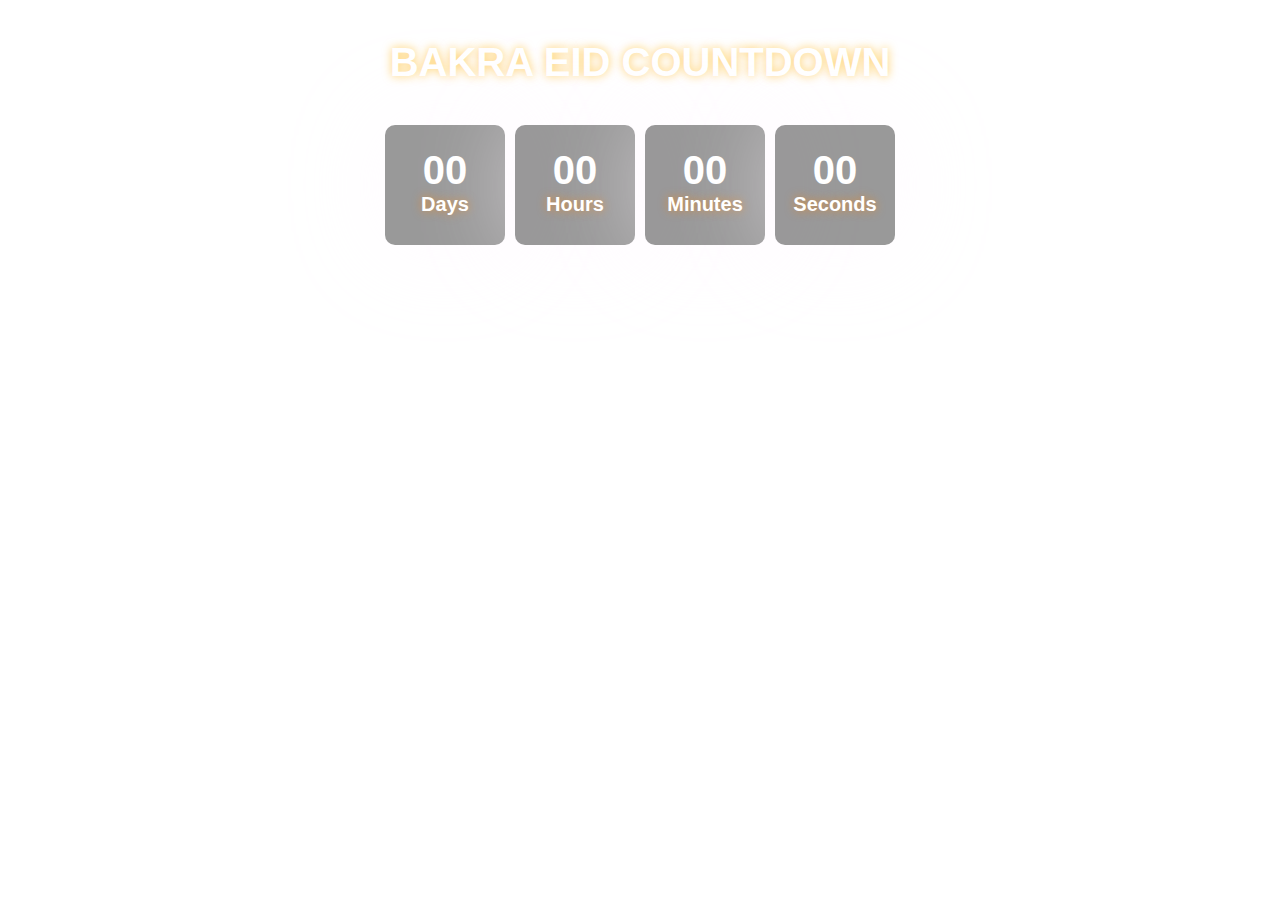
<file: count-down/index.html>
<!DOCTYPE html>
<html lang="en">
<head>
    <meta charset="UTF-8">
    <meta name="viewport" content="width=device-width, initial-scale=1.0">
    <title>BAKRA EID  COUNT DOWN</title>
    <link rel="stylesheet" href="style.css">
    <style>
      
        
    </style>
</head>
<body>
     <h1>BAKRA EID COUNTDOWN</h1>
     <div class="container">
        <div class="box"><span id="days">00</span><span class="heading" >Days</span></div>
        <div class="box" ><span id="hours">00</span><span class="heading" >Hours</span></div>
        <div class="box"><span id="minutes">00</span><span class="heading" >Minutes</span></div>
        <div class="box"><span id="seconds">00</span><span class="heading" >Seconds</span></div>
     </div>
</body>
<script src="index.js"></script>
</html>
</file>
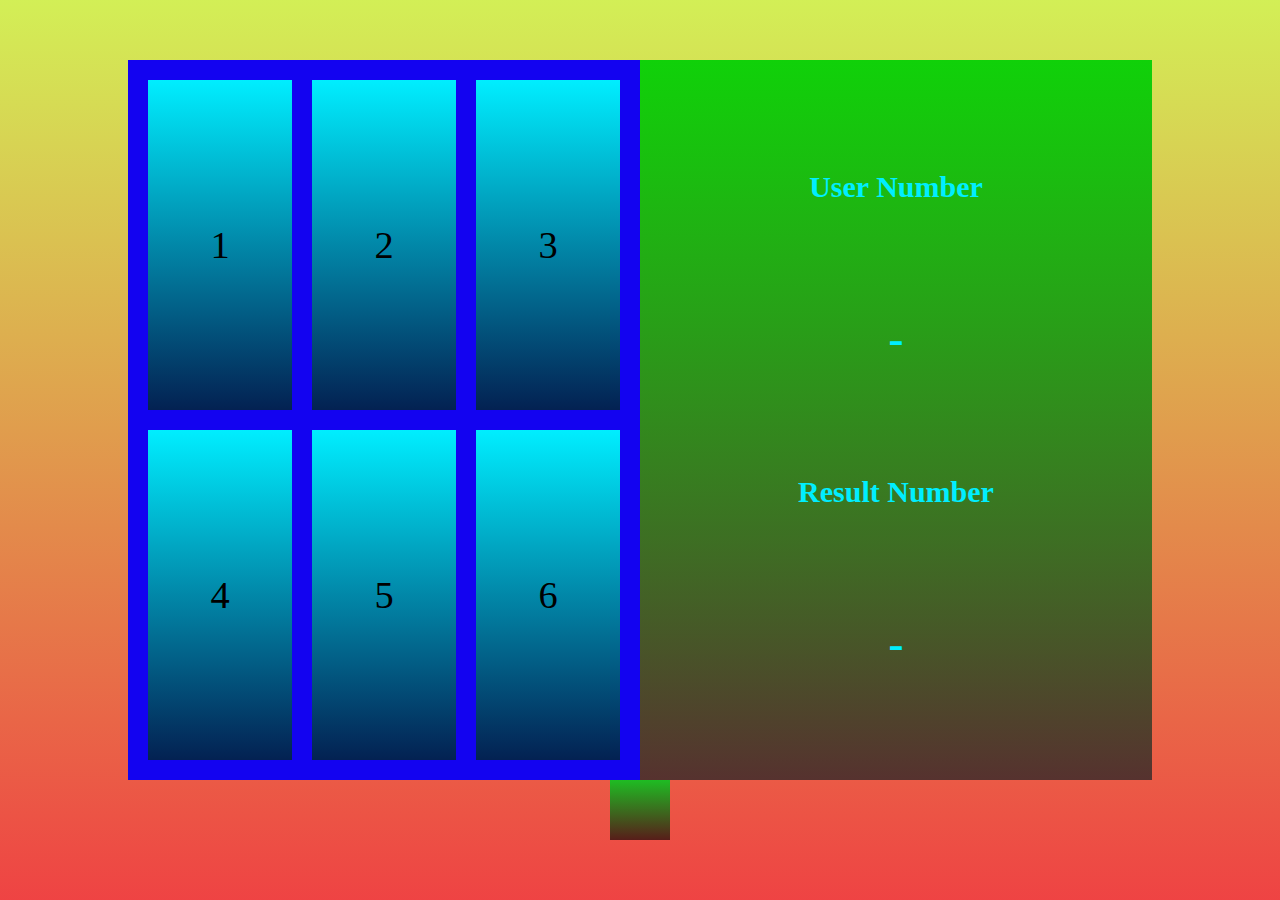
<file: Dice Game 2/index.html>
<!DOCTYPE html>
<html lang="en">
<head>
    <meta charset="UTF-8">
    <meta name="viewport" content="width=device-width, initial-scale=1.0">
    <title>DOM AND FUNCTIONS</title>
    <script defer src="app.js"></script>
    <style>
        * {
    padding: 0;
    margin: 0;
    box-sizing: border-box;
}
body{
    width: 100%;
    height: 100vh;
    display: flex;
    flex-direction: column;
    align-items: center;
    justify-content: center;
    background: linear-gradient(rgba(189, 231, 3, 0.671),rgba(233, 3, 3, 0.747));

}
.main{
    width: 80%;
    height: 80vh;
    display: grid;
    grid-template-columns: repeat(auto-fit,minmax(300px,50%));
    background:linear-gradient(#10d109,#232427be) ;
    

}
.box2{
    display: flex;  
    color: #0ef;
    flex-direction: column;
    align-items: center;
    /* justify-content: space-evenly; */
    font-size: 30px;
    justify-content: space-evenly;
}
.box1{
    /* height: 100px; */
    /* width: 100px; */
    font-size: clamp(20px,3vw,40px);
    display: grid;
    gap: 20px;
    padding: 20px;
    grid-template-columns: 1fr 1fr 1fr;
    background-color: #1303f0;

}
.number{
    background:linear-gradient(#0ef,#032152);
    display: flex;
    justify-content: center;
    align-items: center;
}
.result_box{
    background: linear-gradient(#03c91ee1,#000000a1);
    font-size: 25px;
    padding: 30px;
}
    </style>
</head>
<body>
    <div class="main">
    <div class="box1">
        <div onclick="checkNumber('1')" class="number">1</div>
        <div onclick="checkNumber('2')" class="number">2</div>
        <div onclick="checkNumber('3')" class="number">3</div>
        <div onclick="checkNumber('4')" class="number">4</div>
        <div onclick="checkNumber('5')" class="number">5</div>
        <div onclick="checkNumber('6')" class="number">6</div>
    </div>

    <div class="box2">
        <h4 id="">User Number</h4>
        <h2 id="user_num">-</h2>
        <h4>Result Number</h4>
        <h2 id ="result_num">-</h2>
    </div>
</div>
<div class="result_box" id="result_box"></div>
</body>
</html>
</file>
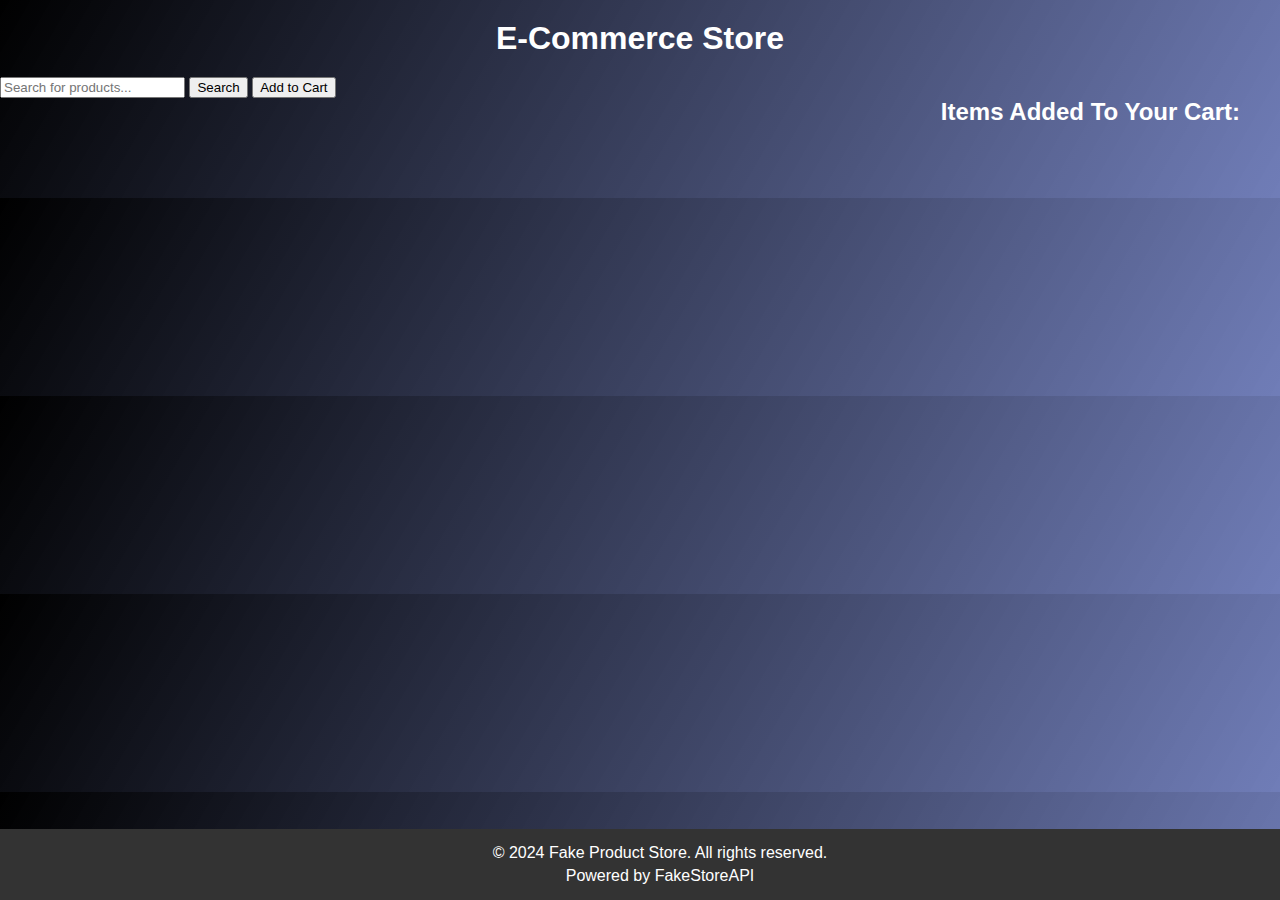
<file: Fake API Store/index.html>
<!DOCTYPE html>
<html lang="en">
  <head>
    <meta charset="UTF-8" />
    <meta name="viewport" content="width=device-width, initial-scale=1.0" />
    <title>E-Commerce Store</title>
    <link rel="stylesheet" href="style.css" />
  </head>

  <body>
    <header>
      <h1>E-Commerce Store</h1>
    </header>
    
    <!-- Search bar with Add to Cart button -->
    <div class="search-bar">
      <input type="text" id="searchInput" placeholder="Search for products..." />
      <button onclick="search()">Search</button>
      <button id="add-to-cart-button">Add to Cart</button>
    </div>
    
    <h2 class="h2-element">Items Added To Your Cart:</h2>
    <div id="cart">
      <ul></ul>
    </div>
    
    <div id="product-container"></div>
    
    <footer>
      <p>&copy; 2024 Fake Product Store. All rights reserved.</p>
      <p>Powered by FakeStoreAPI</p>
    </footer>

    <script src="app.js"></script>
  </body>
</html>
</file>
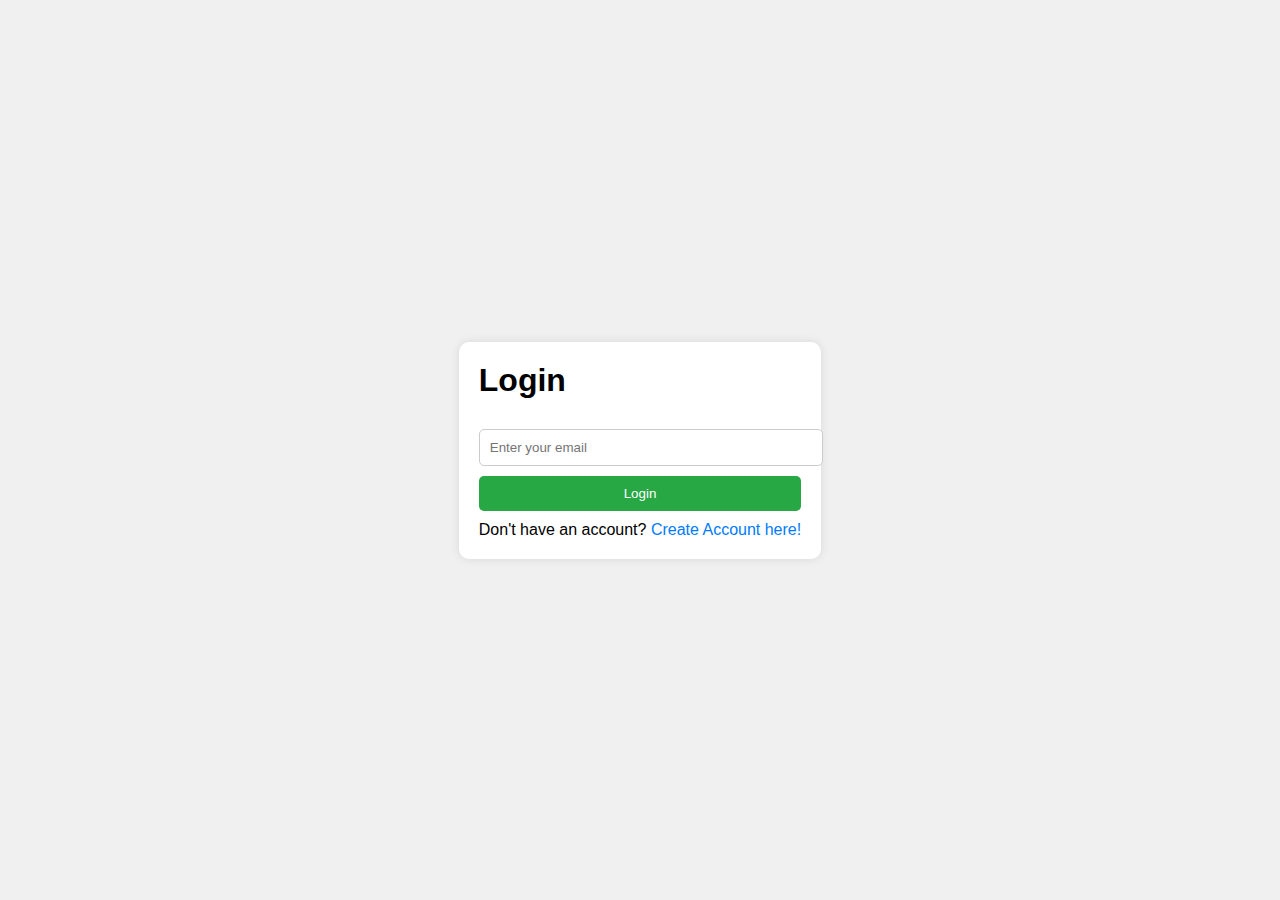
<file: NotesApp/index.html>
<!DOCTYPE html>
<html lang="en">
  <head>
    <meta charset="UTF-8" />
    <meta name="viewport" content="width=device-width, initial-scale=1.0" />
    <title>Notes App</title>
    <link rel="stylesheet" href="styles.css" />
  </head>
  <body>
    <!-- Login/Register Page -->
    <div id="authPage" class="visible">
      <div id="loginForm">
        <h1>Login</h1>
        <input type="email" id="loginEmail" placeholder="Enter your email" />
        <button onclick="login()">Login</button>
        <p>
          Don't have an account?
          <a href="#" onclick="showRegisterForm()">Create Account here!</a>
        </p>
      </div>
      <div id="registerForm" class="hidden">
        <h1>Register</h1>
        <input type="email" id="registerEmail" placeholder="Enter your email" />
        <button onclick="register()">Register</button>
        <p>
          Already have an account?
          <a href="#" onclick="showLoginForm()">Login here!</a>
        </p>
      </div>
    </div>
    <!-- Notes Page -->
    <div id="notesPage" class="hidden">
      <h1>Notes</h1>
      <button onclick="logout()">Logout</button>
      <div>
        <input type="text" id="noteInput" placeholder="Enter your note" />
        <button onclick="submitNote()">Add Note</button>
      </div>
      <div id="notesList">
        <!-- Notes will be displayed here -->
      </div>
    </div>
    <script src="script.js"></script>
  </body>
</html>
</file>
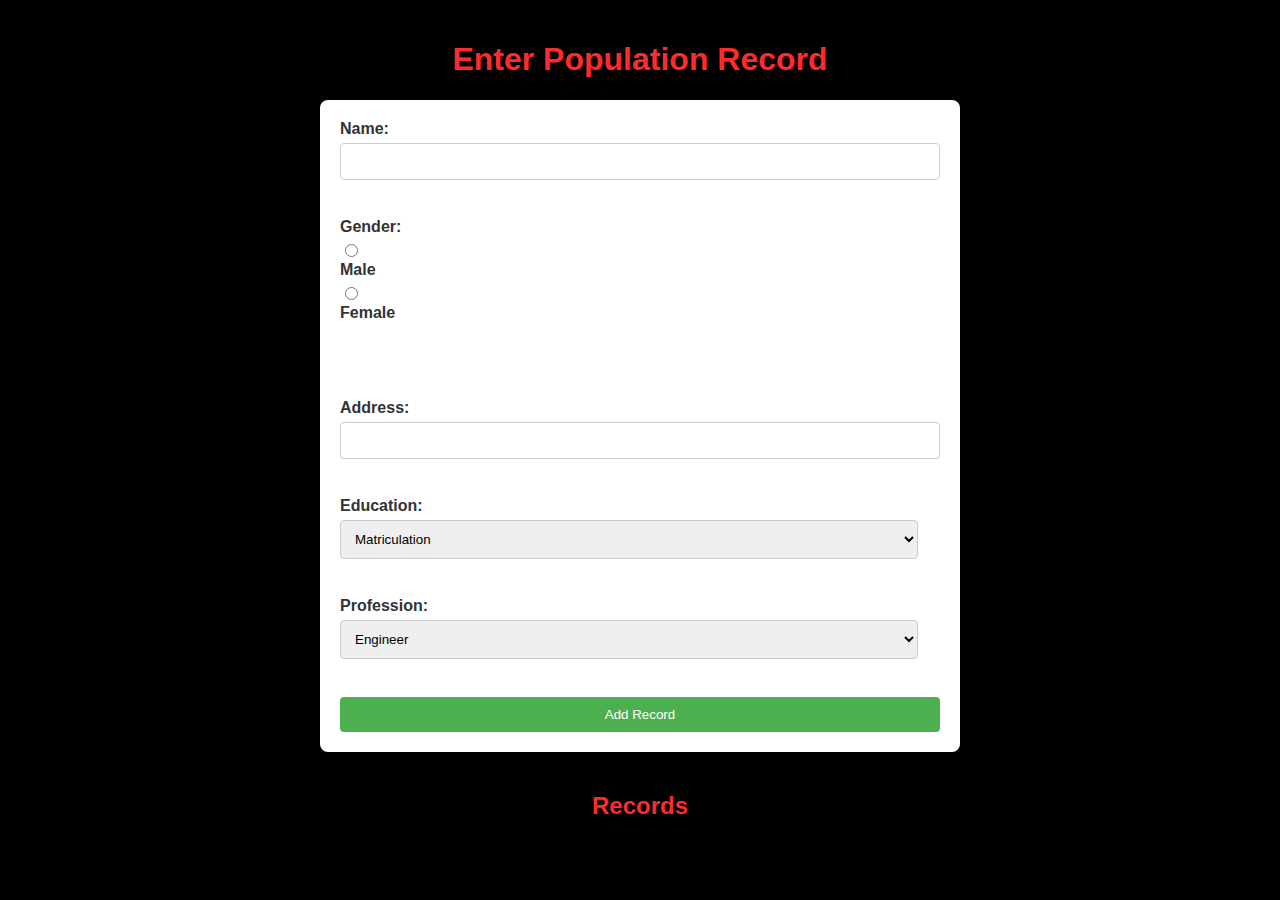
<file: Population Record/index.html>
<!DOCTYPE html>
<html lang="en">
  <head>
    <meta charset="UTF-8" />
    <meta name="viewport" content="width=device-width, initial-scale=1.0" />
    <title>Population Records</title>
    <link rel="stylesheet" href="style.css" />
  </head>
  <body>
    <h1>Enter Population Record</h1>
    <form id="populationForm">
      <label for="name">Name:</label>
      <input type="text" id="name" required /><br /><br />

      <label>Gender:</label>
      <input type="radio" id="male" name="gender" value="male" required />
      <label for="male">Male</label>
      <input type="radio" id="female" name="gender" value="female" required />
      <label for="female">Female</label><br /><br />
<br> <br>
      <label for="address">Address:</label>
      <input type="text" id="address" required /><br /><br />

      <label for="education">Education:</label>
      <select id="education" required>
        <option value="Matriculation">Matriculation</option>
        <option value="Intermediate'">Intermediate</option>
        <option value="Bachelor's">Bachelor's</option>
        <option value="Master's">Master's</option></select
      ><br /><br />

      <label for="profession">Profession:</label>
      <select id="profession" required>
        <option value="Engineer">Engineer</option>
        <option value="Doctor">Doctor</option>
        <option value="Teacher">Teacher</option>
        <option value="Programmer">Programmer</option></select
      ><br /><br />

      <button type="submit">Add Record</button>
    </form>

    <h2>Records</h2>
    <ul id="recordsList"></ul>

    <script src="app.js"></script>
  </body>
</html>
</file>
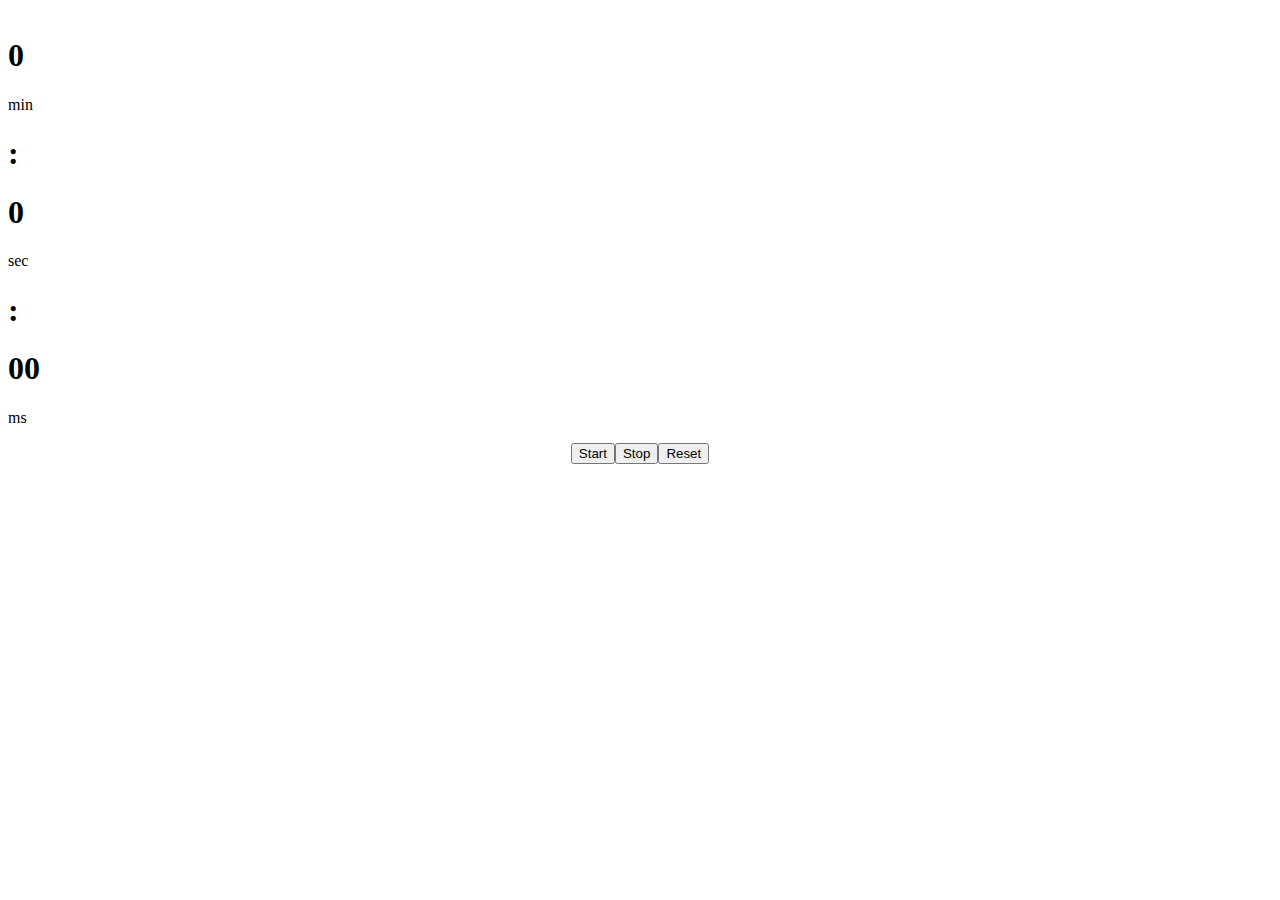
<file: Stop Watch/index.html>
<!DOCTYPE html>
<html lang="en">
<head>
    <meta charset="UTF-8">
    <meta name="viewport" content="width=device-width, initial-scale=1.0">
    <title>STOP WATCH</title>

  
</head>
<body>
    <div class="container" >
    <p class= "time" style="display: flex; justify-content: center;">
    <h1 id="minutes">0</h1><span>min</span>
    <h1>:</h1>
    <h1 id="sec">0</h1><span>sec</span>
    <h1>:</h1>
    <h1 id="millisec">00</h1><span>ms</span>
    </p>
   <div class="buttons" style="display: flex; justify-content: center;">
    <button id="start_btn" onclick="start()" >Start</button>
    <button onclick="stop()"  >Stop</button>
    <button onclick="reset()" >Reset</button>
   </div>
</div>
</body>
<script src="index.js"></script>
</html>
</file>
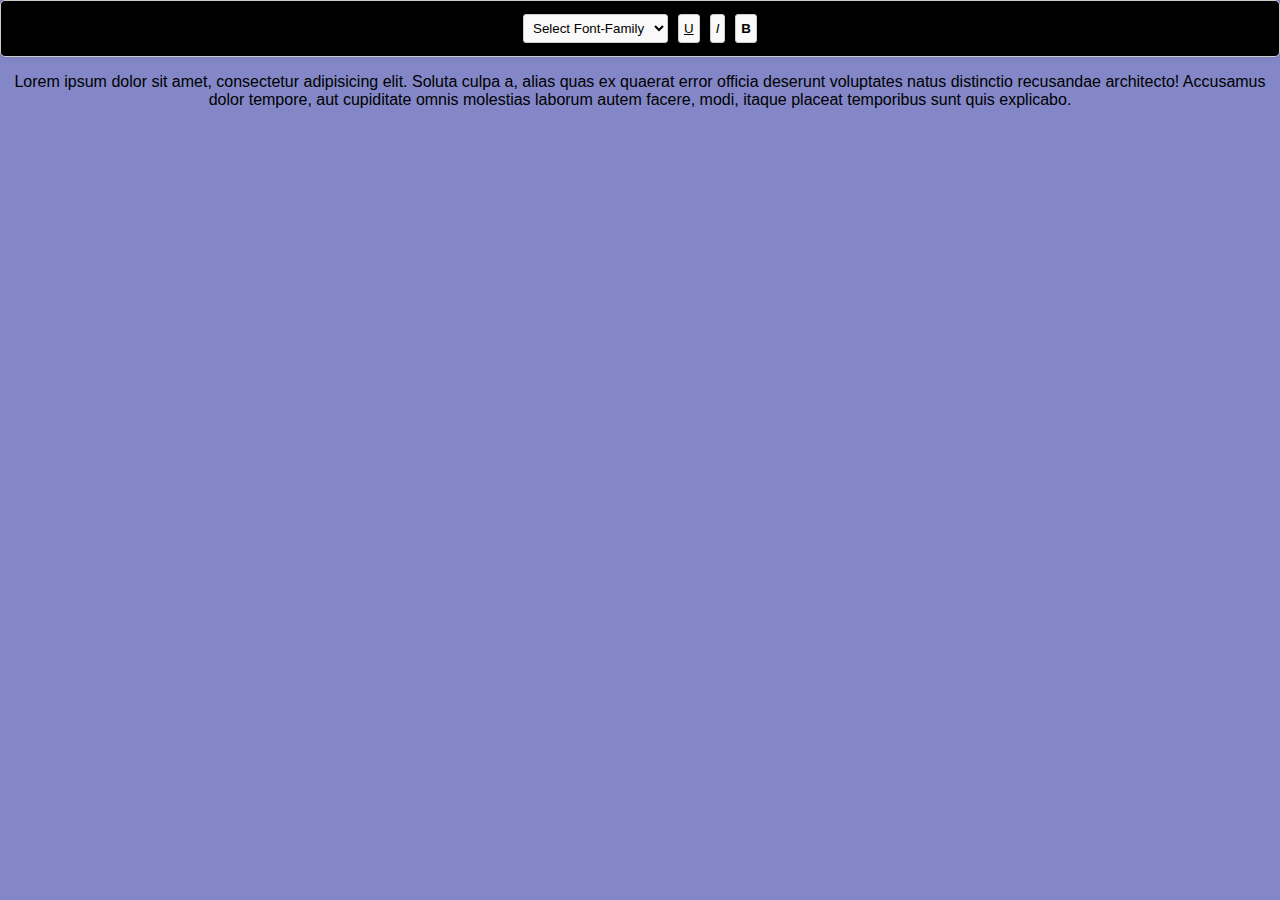
<file: Text Editor/index.html>
<!DOCTYPE html>
<html lang="en">
  <head>
    <meta charset="UTF-8" />
    <meta name="viewport" content="width=device-width, initial-scale=1.0" />
    <title>Text Editor</title>
    <link rel="stylesheet" href="styles.css" />
  </head>

  <body>
    <div class="editor-container">
      <div class="toolbar">
        <button class="action-btn"><b>B</b></button>
        <button class="action-btn"><i>I</i></button>
        <button class="action-btn"><u>U</u></button>
        <select id="Font-Family">
          <option value="Select Font-Family">Select Font-Family</option>
          <option value="monospace">Mono Space</option>
          <option value="Georgia">Georgia</option>
          <option value="Times New Roman">Times New Roman</option>
          <option value="Verdana">Verdana</option>
        </select>
      </div>
    </div>
    <div class="paraDiv">
      <p id="text">
        Lorem ipsum dolor sit amet, consectetur adipisicing elit. Soluta culpa
        a, alias quas ex quaerat error officia deserunt voluptates natus
        distinctio recusandae architecto! Accusamus dolor tempore, aut
        cupiditate omnis molestias laborum autem facere, modi, itaque placeat
        temporibus sunt quis explicabo.
      </p>
    </div>
    <script src="script.js"></script>
  </body>
</html>
</file>
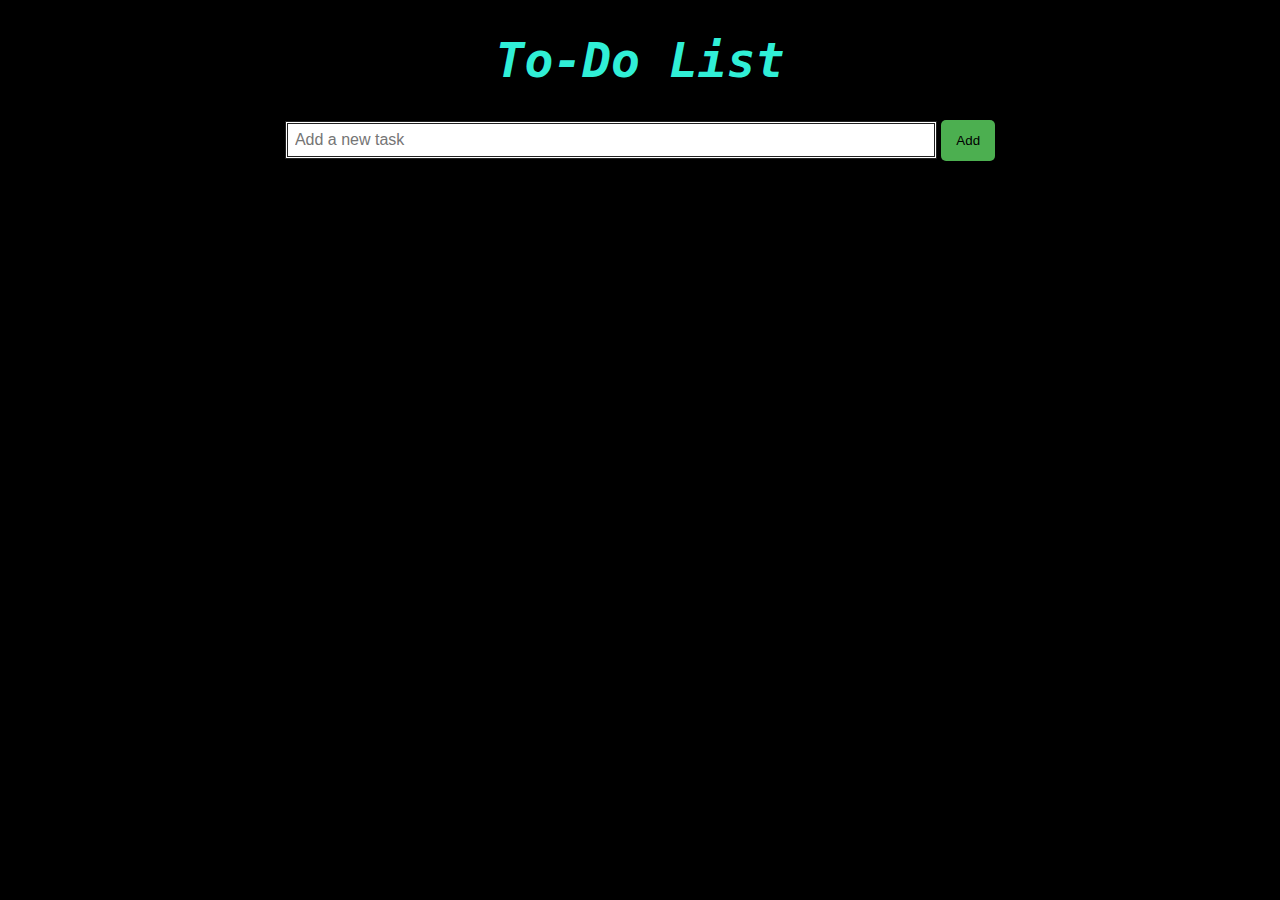
<file: To-Do LIst/index.html>
<!DOCTYPE html>
<html lang="en">
<head>
    <meta charset="UTF-8">
    <meta name="viewport" content="width=device-width, initial-scale=1.0">
    <title>To-Do List</title>
    <link rel="stylesheet" href="style.css">
</head>
<body>
    <h1>To-Do List</h1>
    <form class="todo-form">
        <input type="text" class="todo-input" placeholder="Add a new task">
        <button class="todo-button">Add</button>
    </form>
    <ul class="todo-items">
        <!-- todo items will be rendered here -->
    </ul>
    <div class="todo-alert"></div>

    <script src="script.js"></script>
</body>
</html>
</file>
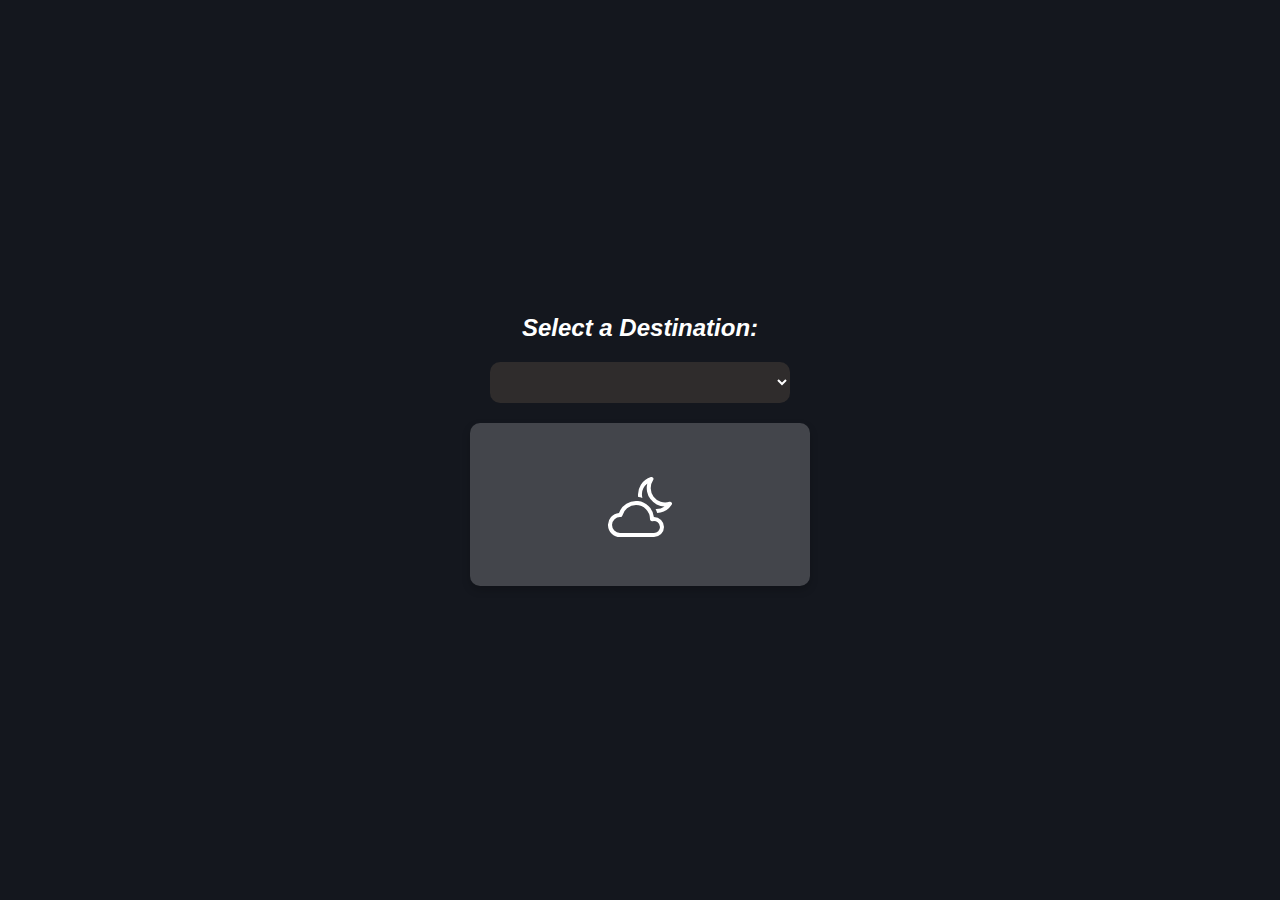
<file: Weather-App/index.html>
<!DOCTYPE html>
<html lang="en">
  <head>
    <meta charset="UTF-8" />
    <meta name="viewport" content="width=device-width, initial-scale=1.0" />
    <title>Weather App</title>
    <link rel="stylesheet" href="style.css" />
  </head>
  <body>
    <div class="container">
      <h1>Select a Destination:</h1>
      <div class="dropdown-container">
        <select id="destination-select" class="destination-select" name="destination-select">
          <!-- Options will be dynamically added here -->
        </select>
      </div>
      <div class="weather-container">
        <h2 id="destination-name"></h2>
        <svg id="weather-img"
          xmlns="http://www.w3.org/2000/svg"
          width="64"
          height="64"
          fill="currentColor"
          class="bi bi-cloud-moon"
          viewBox="0 0 16 16">
          <path
            d="M7 8a3.5 3.5 0 0 1 3.5 3.555.5.5 0 0 0 .625.492A1.503 1.503 0 0 1 13 13.5a1.5 1.5 0 0 1-1.5 1.5H3a2 2 0 1 1 .1-3.998.5.5 0 0 0 .509-.375A3.5 3.5 0 0 1 7 8m4.473 3a4.5 4.5 0 0 0-8.72-.99A3 3 0 0 0 3 16h8.5a2.5 2.5 0 0 0 0-5z"/>
          <path
            d="M11.286 1.778a.5.5 0 0 0-.565-.755 4.595 4.595 0 0 0-3.18 5.003 5.5 5.5 0 0 1 1.055.209A3.6 3.6 0 0 1 9.83 2.617a4.593 4.593 0 0 0 4.31 5.744 3.58 3.58 0 0 1-2.241.634q.244.477.394 1a4.59 4.59 0 0 0 3.624-2.04.5.5 0 0 0-.565-.755 3.593 3.593 0 0 1-4.065-5.422z"/>
        </svg>
        <p id="weather-description"></p>
        <p id="temperature"></p>
    
    </div>

    <script src="script.js"></script>
  </body>
</html>
</file>
<file: count-down/style.css>
*{
    margin: 0;
    padding: 0;
    font-family: sans-serif;
}
body{
    background-image: url(https://images.unsplash.com/32/Mc8kW4x9Q3aRR3RkP5Im_IMG_4417.jpg?crop=entropy&cs=srgb&fm=jpg&ixid=M3wxMjA3fDB8MXxzZWFyY2h8MTZ8fGJhY2tncm91bmQlMjBpbWFnZXxlbnwwfHx8fDE3MTQ4NTQ1NDJ8MA&ixlib=rb-4.0.3&q=85);
    background-repeat: no-repeat;
    background-size: cover;
    height: 93vh;
    
    
}
h1{
    text-align: center;
    margin-top: 40px;
    margin-bottom: 40px;
    color: white;
    font-size: 2.5rem;
    /* font-style: italic; */
    font-weight: bolder;
    text-shadow: 0 0 10px rgba(255, 175, 1, 0.644);
}
.container{
    display: flex;
    justify-content: center;
    align-items: center;
    gap: 10px;
    flex-wrap: wrap;
}
.box{
    box-shadow: 0 0 100px rgba(255, 247, 255, 0.616);
    border-radius: 10px;
    height: 100px;
    min-width: 100px;
    padding: 10px;
    background-color:  rgba(0, 0, 0, 0.4);
    display: flex;
    justify-content: center;
    align-items: center;
    font-size: 40px;
    font-weight: bold;
    color: white;
    flex-direction: column;

}
.box:hover{
    box-shadow: 0 0 15px rgba(255, 166, 1, 0.644);
}
.heading{
    font-size: 20px;
    margin-bottom: 6px;
    text-shadow: 0 0 10px rgba(255, 136, 1, 0.644);
}
</file>
<file: Fake API Store/style.css>
body {
  font-family: Arial, sans-serif;
  background: linear-gradient(120deg, #000000 0%, #3c4e9ebb 100%);
  color: #333;
  margin: 0;
  padding: 0;
}
.product {
  border: 1px solid #ddd;
  padding: 10px;
  margin: 10px;
  text-align: center;
}

h1 {
  text-align: center;
  color: #fff;
  margin: 20px 0;
}
h2.h2-element {
    color: white;
    text-align: end;
    padding: 0px 20px 0px 0;
    margin: 0px 20px;
}

#product-container {
  display: grid;
  grid-template-columns: repeat(auto-fill, minmax(200px, 1fr));
  gap: 20px;
  padding: 20px;
}

.product {
  border: 1px solid #ddd;
  padding: 10px;
  text-align: center;
  border-radius: 20px;
  box-shadow: 0 2px 5px rgba(0, 0, 0, 0.1);
  background: linear-gradient(145deg, #e6e6e6, #ffffff);
  position: relative;
  display: flex;
  flex-direction: column;
  justify-content: space-between;
  transition: transform 0.3s ease;
  overflow: hidden; 
}

.product:hover {
  transform: translateY(-5px);
}

.product img {
  max-width: 100px;
  height: auto;
  margin: 0 auto;
  margin-bottom: 10px;
}

.product h2 {
  font-family: "Georgia", serif;
  font-size: 16px;
  margin: 10px 0;
  color: #333;
}

.product .details {
  display: flex;
  justify-content: space-between;
  align-items: center;
}

.product button {
  background: linear-gradient(90deg, #36d1dc 0%, #5b86e5 100%);
  color: white;
  border: none;
  padding: 10px;
  cursor: pointer;
  border-radius: 5px;
  transition: background-color 0.3s ease, color 0.3s ease;
}

.product button:hover {
  background: linear-gradient(90deg, #2a9d8f 0%, #264653 100%);
  color: lightgray;
}

.product .heart {
  font-size: 20px;
  color: grey;
  cursor: pointer;
  position: absolute;
  top: 10px;
  right: 10px;
}

.product .heart.favorite {
  color: red;
}

#cart {
    margin-inline: 20px;
    display: flex;
    align-items: center;
    justify-content: flex-end;
 
}

#cart h2 {
  color: #333;
}

#cart ul {
  list-style-type: none;
  padding: 0;
  letter-spacing: 1px;
}

#cart li {
    border: 1px;
    border-radius: 18px;
    padding: 10px;
    justify-content: space-between;
    align-items: center;
    background: #78aec3;
    color: white;
    margin: 5px;
}

#cart button {
  background-color: red;
  color: white;
  border: none;
  padding: 5px;
  cursor: pointer;
  border-radius: 5px;
  transition: background-color 0.3s ease, color 0.3s ease;
}

#cart button:hover {
  background-color: darkred;
  color: lightgray;
}

footer {
    background-color: #333;
    color: #fff;
    padding: 10px 20px;
    text-align: center;
    position: fixed;
    bottom: 0;
    width: 100%;
  /* text-align: center;
  margin-top: 20px;
  padding: 10px;
  background-color: #333;
  border-top: 1px solid #ddd; */
}

footer p {
  margin: 5px 0;
  color: #fff;
}
</file>
<file: NotesApp/styles.css>
body {
  font-family: Arial, sans-serif;
  background-color: #f0f0f0;
  margin: 0;
  padding: 0;
  display: flex;
  justify-content: center;
  align-items: center;
  height: 100vh;
}
.hidden {
  display: none;
}
.visible {
  display: block;
}
#authPage,
#notesPage {
  background: white;
  padding: 20px;
  border-radius: 10px;
  box-shadow: 0 0 10px rgba(0, 0, 0, 0.1);
}
#authPage h1,
#notesPage h1 {
  margin: 0 0 20px 0;
}
input[type="email"],
input[type="text"] {
  width: 100%;
  padding: 10px;
  margin: 10px 0;
  border: 1px solid #ccc;
  border-radius: 5px;
}
button {
  width: 100%;
  padding: 10px;
  background-color: #28a745;
  color: white;
  border: none;
  border-radius: 5px;
  cursor: pointer;
}
button:hover {
  background-color: #218838;
}
p {
  margin: 10px 0 0 0;
}
a {
  color: #007bff;
  text-decoration: none;
}
a:hover {
  text-decoration: underline;
}
</file>
<file: Population Record/style.css>
body {
  font-family: Arial, sans-serif;
  background-color: #000000;
  color: #333;
  margin: 0;
  padding: 20px;
}

h1 {
  text-align: center;
  color: #fd2b2b;
}

form {
  max-width: 600px;
  margin: 20px auto;
  background: #fff;
  padding: 20px;
  border-radius: 8px;
  box-shadow: 0 0 10px rgba(0, 0, 0, 0.1);
}

label {
  font-weight: bold;
  margin-bottom: 5px;
  display: block;
}

input[type="text"],
select {
  width: calc(100% - 22px);
  padding: 10px;
  margin-bottom: 20px;
  border: 1px solid #ccc;
  border-radius: 4px;
}

input[type="radio"] {
  margin-right: 5px;
}

button {
  width: 100%;
  padding: 10px;
  background: #4caf50;
  color: white;
  border: none;
  border-radius: 4px;
  cursor: pointer;
}

button:hover {
  background: #45a049;
}

h2 {
  text-align: center;
  color: #333;
  margin-top: 40px;
}

ul {
  max-width: 600px;
  margin: 20px auto;
  padding: 0;
  list-style: none;
}

li {
  background: #fff;
  padding: 15px;
  margin-bottom: 10px;
  border: 1px solid #ccc;
  border-radius: 4px;
  box-shadow: 0 0 10px rgba(0, 0, 0, 0.1);
}
h2{
  color: #fd2b2b;
}
</file>
<file: Text Editor/styles.css>
body {
    font-family: Arial, sans-serif;
    background-color: #7277c0e1;  
    align-items: center;
    height: 100vh;
    margin: 0;

  }
  .paraDiv{
    color: #000000;
  }
  .editor-container {
    background-color: #000000;
    border: 1px solid #ccc;
    padding: 13px;
    border-radius: 5px;
    box-shadow: 0 0 10px rgba(0, 0, 0, 0.1);

  }
  
  .toolbar {
    display: flex;
    margin-bottom: 5px 10px;
    flex-direction: row-reverse;
    flex-wrap: nowrap;
    align-content: center;
    justify-content: center;
  }
  
  .toolbar button,
  .toolbar select {
    padding: 5px;
    margin: 0 5px;
    border: 1px solid #ccc;
    border-radius: 3px;
    background-color: #f9f9f9;
    cursor: pointer;
  }
  
  .toolbar button:hover,
  .toolbar select:hover {
    background-color: #e0e0e0;
  }
  
  .text-editor {
    width: 100%;
    height: 300px;
    border: 1px solid #ccc;
    border-radius: 3px;
  }
  p{
    text-align: center;
  }
</file>
<file: To-Do LIst/style.css>
/* body {
    font-family: Arial, sans-serif;
    background-color: #f2f2f2;
  }
  
  .container {
    width: 500px;
    margin: 0 auto;
    display: flex;
    flex-direction: column;
    align-items: center;
  }
  
  .create-todo-form {
    display: flex;
    flex-direction: column;
    margin-bottom: 20px;
  }
  
  .todo {
    list-style: none;
    padding: 0;
    margin: 0;
    display: flex;
    flex-direction: column;
    align-items: center;
  }
  
  .todo li {
    display: flex;
    align-items: center;
    background-color: white;
    padding: 10px 20px;
    border-radius: 5px;
    margin-bottom: 10px;
    box-shadow: 0 2px 5px rgba(0, 0, 0, 0.1);
  }
  
  .todo li button {
    margin-left: 10px;
    background-color: transparent;
    border: none;
    cursor: pointer;
  }
  
  .todo li button:hover {
    text-decoration: underline;
  } */

  body {
    font-family: Arial, sans-serif;
    background-color: #000000;
}
h1{
    color: #34ffe5f0;
    text-align: center;
    font-style: italic;
    font-family: monospace;
    font-size: 3rem;
}
.todo-form {
    margin-bottom: 20px;
    text-align: center;
    border-radius: 2px;
}
button{
    color: red;
}
.todo-input {
    width: 50%;
    padding: 7px;
    font-size: 16px;
    border: 3px double #212121;
}

.todo-button {
    background-color: #4CAF50;
    color: #000;
    padding: 13px 15px;
    border: none;
    border-radius: 5px;
    cursor: pointer;
}

.todo-button:hover {
    background-color: #3e8e41;
}

.todo-items {
    list-style: none;
    margin: 0;
    color: lightskyblue;
    font-size: 20px;
    font-weight: bolder;
    font-family: monospace;
}

.todo-items li {
    padding: 10px;
    border-bottom: 1px solid #ccc;
}

.todo-items li:last-child {
    border-bottom: none;
    text-align: center;
    display: flex;
    gap: 12px;
    justify-content: center;
}

.todo-items li.completed {
    text-decoration: line-through;
    color: #ccc;
}

.todo-items li.deleted-item {
    animation: removed-item-animation 1s cubic-bezier(0.55, -0.04, 0.91, 0.94) forwards;
    transform-origin: 0% 100%;
}

@keyframes removed-item-animation {
    0% {
        opacity: 1;
        transform: rotateZ(0);
    }
    100% {
        opacity: 0;
        transform: translateY(600px) rotateZ(90deg);
    }
}

.todo-alert {
    padding: 10px;
    background-color: #f0f0f0;
    border: 1px solid #ccc;
    border-radius: 5px;
    display: none;
}

.todo-alert.toggleMe {
    display: block;
}
</file>
<file: Weather-App/style.css>
/* Reset some basic styles */
body,
h1,
h2,
p,
select {
  margin: 0;
  padding: 0;
  box-sizing: border-box;
}

body {
  background-image: url(https://images.unsplash.com/photo-1504608524841-42fe6f032b4b?q=80&w=1530&auto=format&fit=crop&ixlib=rb-4.0.3&ixid=M3wxMjA3fDB8MHxwaG90by1wYWdlfHx8fGVufDB8fHx8fA%3D%3D;);
  background-color: #14171e;
  font-family: Arial, sans-serif;
  display: flex;
  justify-content: center;
  align-items: center;
  height: 100vh;
  color: #fff;
}

.container {
  font-style: oblique;
  text-align: center;
}

h1 {
  margin-bottom: 20px;
  font-size: 24px;
  color: #ffffff;
}

.dropdown-container {
  position: relative;
  display: inline-block;
  margin-bottom: 20px;
}

.destination-select {
  font-family: system-ui;
  background-color: #2f2c2c;
  color: #fff;
  border: none;
  padding: 10px;
  border-radius: 10px;
  font-size: 16px;
  cursor: pointer;
  width: 300px;
}

.destination-select:focus {
  outline: none;
}

.weather-container {
  background: rgba(255, 255, 255, 0.2);
  padding: 20px;
  border-radius: 10px;
  text-align: center;
  width: 300px;
  box-shadow: 0 4px 8px rgba(0, 0, 0, 0.2);
}

#destination-name {
  font-size: 1.8rem;
  margin: 10px 0;
  color: #fff;
}
#weather-img {
  width: 64px;
  height: 64px;
  margin: 20px 0;
}

#weather-description,
#temperature {
  font-size: 1.2rem;
  margin: 5px 0;
  color: #fff;
}

@media (max-width: 600px) {
  .container {
    width: 100%;
    padding: 0 20px;
  }

  .weather-container {
    width: 100%;
    max-width: none;
  }
}
</file>
